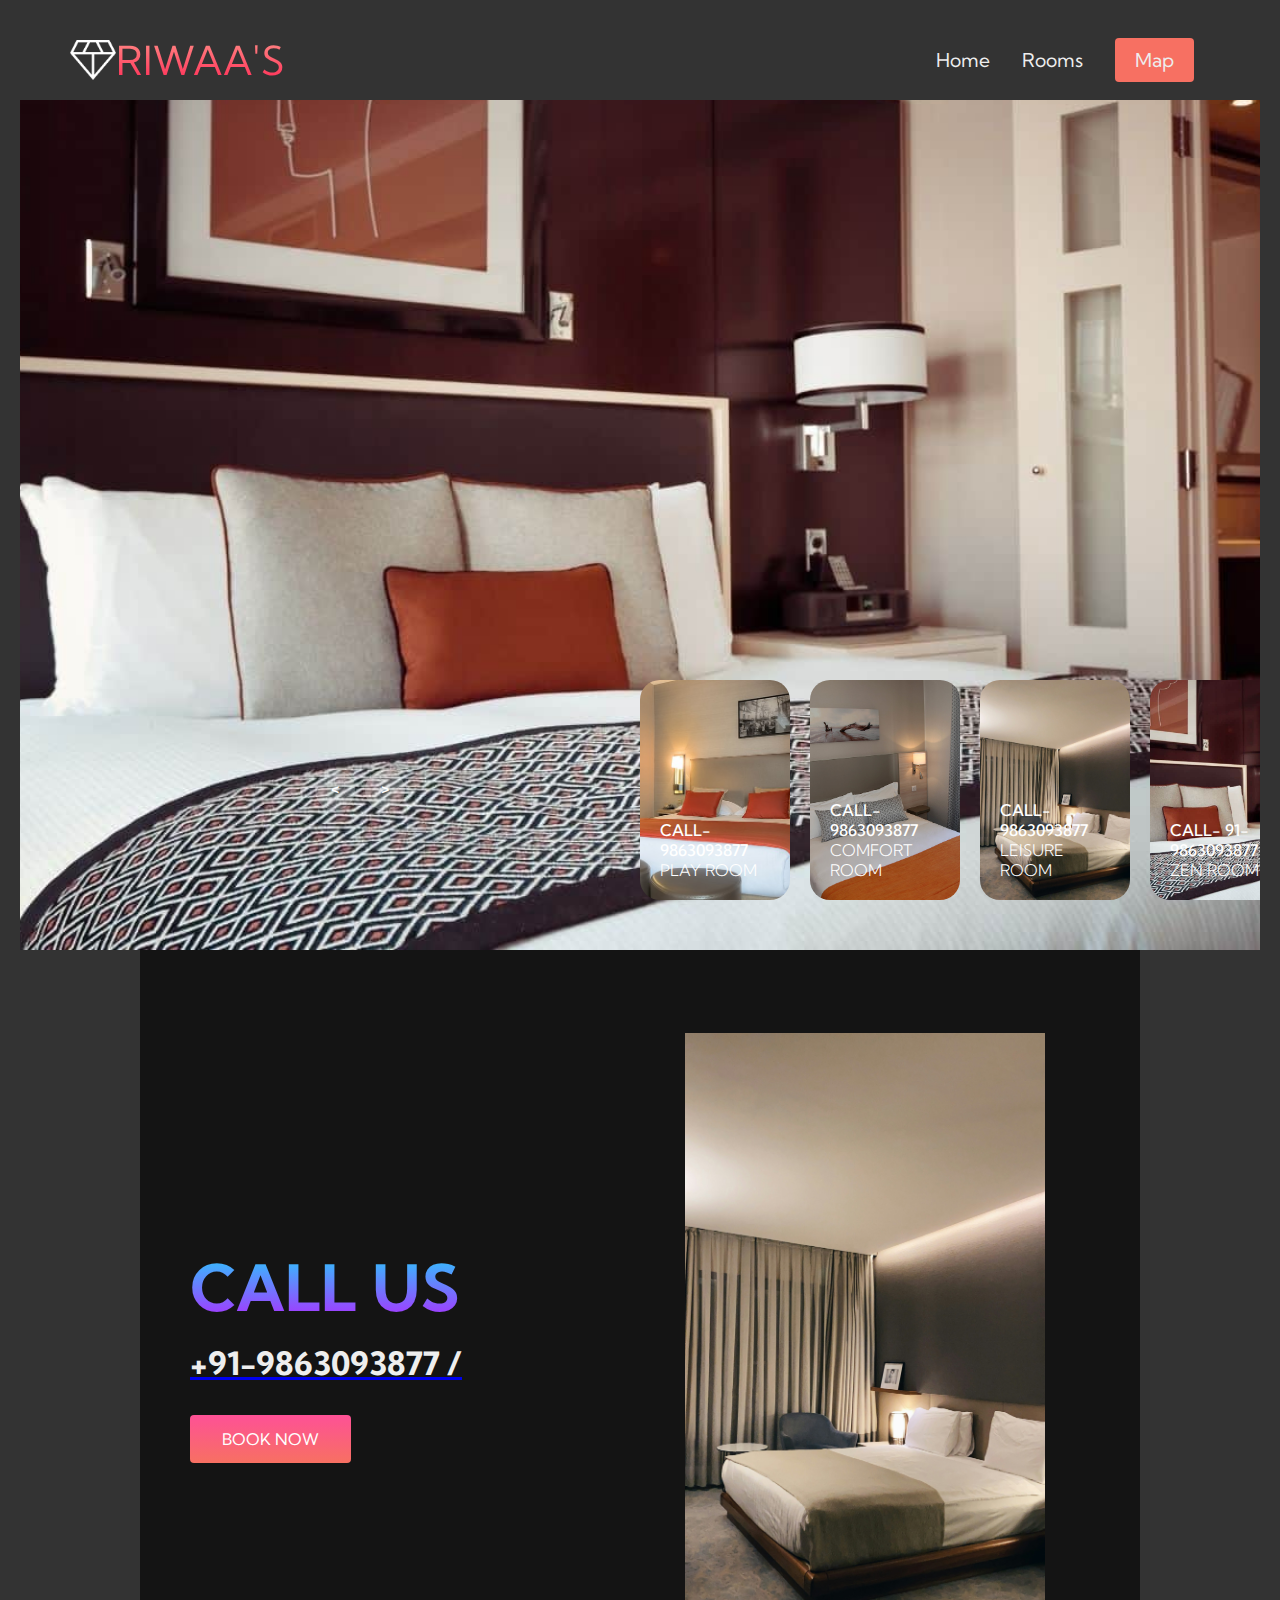
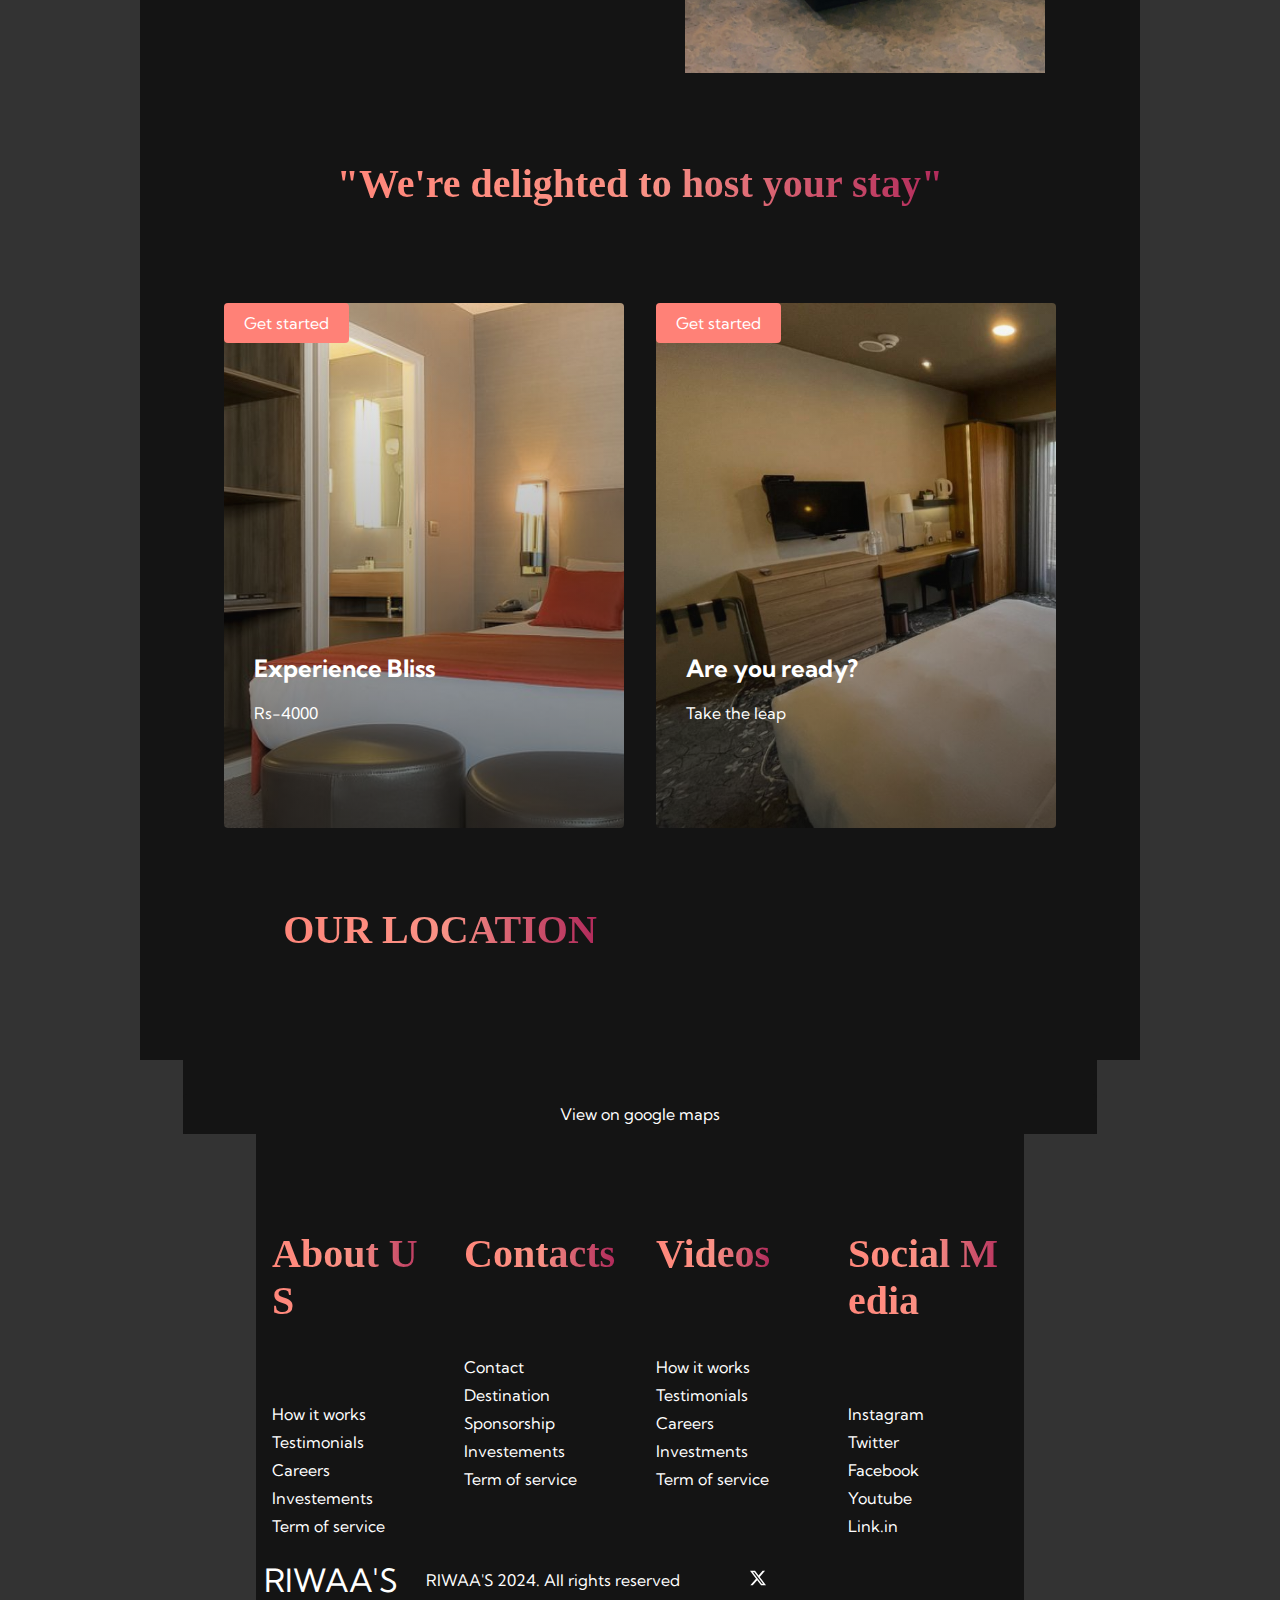
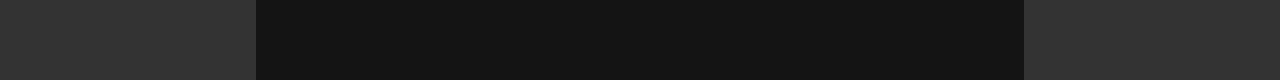
<file: index.html>
<!DOCTYPE html>
<html lang="en">
<head>
    <meta charset="UTF-8">
    <meta name="viewport" content="width=device-width, initial-scale=1.0">
    <title>RIWAA'S Website</title>
    <link rel="stylesheet" href="Styles.css">
    <link rel="stylesheet" href="https://cdnjs.cloudflare.com/ajax/libs/font-awesome/6.7.1/css/all.min.css" integrity="sha512-5Hs3dF2AEPkpNAR7UiOHba+lRSJNeM2ECkwxUIxC1Q/FLycGTbNapWXB4tP889k5T5Ju8fs4b1P5z/iB4nMfSQ==" crossorigin="anonymous" referrerpolicy="no-referrer" />
    <link rel="preconnect" href="https://fonts.googleapis.com">
<link rel="preconnect" href="https://fonts.gstatic.com" crossorigin>
<link href="https://fonts.googleapis.com/css2?family=Kumbh+Sans:wght@100..900&display=swap" rel="stylesheet">

</head>
<body>
<!--Navbar section-->
  <nav class="navbar">
   <div class="navbar__container">
    <a href="" id="navbar__logo"><img src="./img/diamond-icon.png" alt="icon"> RIWAA'S 
    </a>
     <div class="navbar__toggle" id="mobile-menu">
        <span class="bar"></span>
        <span class="bar"></span>
        <span class="bar"></span>
    </div>
   <ul class="navbar__menu">
   <li class="navbar__item">
    <a href="./tech.html" class="navbar__links">Home</a>
     <li class="navbar__item">
        <a href="#" class="navbar__links">
            Rooms</a>
       </li>
       <li class="navbar__btn">
        <a href="tech.html" class="button">Map</a></li>
  </ul>
   </div>
  </nav>

    <!-- carousel -->
    <div class="carousel">
      <!-- list item -->
      <div class="list">
          <div class="item">
            <div class="carousel__container">
              <img src="./img/348172270.jpg">
              <div class="content">
                  <div class="author">ARSALAN</div>
                  <div class="title">RIWA'S GUEST HOUSE</div>
                  <div class="topic">ROOMS </div>
                  <div class="des">
                      <!-- lorem 50 -->
                     


                  </div>
                  <div class="buttons">
                      <button>KINGS</button>
                      <button>ROOM</button>
                  </div>
              </div>
          </div>
          <div class="item">
              <img src="./img/double-room.jpg">
              <div class="content">
                  <div class="author">ARSALAN</div>
                  <div class="title">RIWA'S GUEST HOUSE</div>
                  <div class="topic">ROOM</div>
                  <div class="des">
                    Shillong, the capital city of Meghalaya, is a hidden gem in India's northeast. With its stunning landscapes, pristine waterfalls, and lush green forests, Shillong is a nature lover's paradise. In this post, we'll take you on a journey through some of the most breathtaking natural wonders of Shillong.


                  </div>
                  <div class="buttons">
                      <button>PLAY</button>
                      <button>ROOM</button>
                  </div>
              </div>
          </div>
          <div class="item">
              <img src="./img/nwTpgsGUqAmAib52agRi_large.jpg">
              <div class="content">
                  <div class="author">ARSALAN</div>
                  <div class="title">RIWA'S GUEST HOUSE</div>
                  <div class="topic">ROOMS</div>
                  <div class="des">
                    Shillong, the capital city of Meghalaya, is a hidden gem in India's northeast. With its stunning landscapes, pristine waterfalls, and lush green forests, Shillong is a nature lover's paradise. In this post, we'll take you on a journey through some of the most breathtaking natural wonders of Shillong.


                  </div>
                  <div class="buttons">
                      <button>COMFORT</button>
                      <button>ROOM</button>
                  </div>
              </div>
          </div>
          <div class="item">
              <img src="./img/photo-1629140727571-9b5c6f6267b4.jpeg">
              <div class="content">
                  <div class="author">ARSALAN</div>
                  <div class="title">RIWA'S GUEST HOUSE</div>
                  <div class="topic">ROOMS</div>
                  <div class="des">
                    Shillong, the capital city of Meghalaya, is a hidden gem in India's northeast. With its stunning landscapes, pristine waterfalls, and lush green forests, Shillong is a nature lover's paradise. In this post, we'll take you on a journey through some of the most breathtaking natural wonders of Shillong.


                  </div>
                  <div class="buttons">
                      <button>LEISURE</button>
                      <button>ROOM</button>
                  </div>
              </div>
          </div>
          
          <div class="item">
              <img src="./img/size.jpg">
              <div class="content">
                  <div class="author">ARSALAN</div>
                  <div class="title">RIWA'S GUEST HOUSE</div>
                  <div class="topic">ROOMS </div>
                  <div class="des">
                      <!-- lorem 50 -->
                      Shillong, the capital city of Meghalaya, is a hidden gem in India's northeast. With its stunning landscapes, pristine waterfalls, and lush green forests, Shillong is a nature lover's paradise. In this post, we'll take you on a journey through some of the most breathtaking natural wonders of Shillong.


                  </div>
                  <div class="buttons">
                      <button>ZEN</button>
                      <button>ROOM</button>
                  </div>
              </div>
          </div>
      </div>
    </div>
    <!-- list thumnail -->
    <div class="thumbnail">
      <div class="item">
          <img src="./img/348172270.jpg">
          <div class="content">
              <div class="title">
                  CALL-9863093877
              </div>
              <div class="description">
                  KINGS ROOM
              </div>
          </div>
      </div>
      <div class="item">
          <img src="./img/double-room.jpg">
          <div class="content">
              <div class="title">
                  CALL-9863093877
              </div>
              <div class="description">
                  PLAY ROOM
              </div>
          </div>
      </div>
      <div class="item">
          <img src="./img/nwTpgsGUqAmAib52agRi_large.jpg">
          <div class="content">
              <div class="title">
                  CALL-9863093877
              </div>
              <div class="description">
                  COMFORT ROOM
              </div>
          </div>
      </div>
      <div class="item">
          <img src="./img/photo-1629140727571-9b5c6f6267b4.jpeg">
          <div class="content">
              <div class="title">
                  CALL-9863093877
              </div>
              <div class="description">
                  LEISURE ROOM
              </div>
          </div>
      </div>
      <div class="item">
          <img src="./img/size.jpg" width="300" >
          <div class="content">
              <div class="title">
                  CALL- 91-9863093877
              </div>
              <div class="description">
                  ZEN ROOM
              </div>
          </div>
      </div>
  </div>
  <!-- next prev -->

  <div class="arrows">
      <button id="prev"><</button>
      <button id="next">></button>
  </div>
  <!-- time running -->
  <div class="time"></div>
  
</div>
  <!--Hero section-->
  <div class="main">
    <div class="main__container">
      <div class="main__content">
        <h1></h1>
        <H2>CALL US</H2>
        <a href="tel:9863093877"><p>+91-9863093877 /</p> </a>
       
        <button class="main__btn"><a href="#">BOOK NOW </a>
        </button>
      </div>
      <div class="main__img--container">
        <img src="./img/photo-1629140727571-9b5c6f6267b4.jpeg" alt="pic" id="main__img">
      </div>
    </div>

    <!--Services section-->
    <div class="services">
      <h1>"We're delighted to host your stay" </h1>
      <div class="services__container">
        <div class="services__card">
          <h2>Experience Bliss </h2>
          <p>Rs-4000</p>
          <button>Get started</button>
        </div>
        <div class="services__container">
          <div class="services__card">
            <h2>Are you ready?</h2>
            <p>Take the leap</p>
            <button>Get started</button>
          </div>
      </div>
    </div>
 
    
    <!--Map Section-->
    <div class="map">
      <div class="map__container">
      <h1>OUR LOCATION</h1>
        <iframe src="https://www.google.com/maps/embed?pb=!1m26!1m12!1m3!1d792.2247799473155!2d91.90441944051179!3d25.577538472952515!2m3!1f0!2f0!3f0!3m2!1i1024!2i768!4f13.1!4m11!3e9!4m5!1s0x37507f256bc30b7d%3A0x2bae6e7936d9b158!2sRIWA&#39;S%20Guest%20house%20Demsei%C3%B1-%C3%8Fong%20Shillong%2C%20Meghalaya%20793011!3m2!1d25.577126399999997!2d91.90431339999999!4m3!3m2!1d25.577218199999997!2d91.9043274!5e1!3m2!1sen!2sin!4v1733806356042!5m2!1sen!2sin" width="400" height="250" style="border:0;" allowfullscreen="" loading="lazy" referrerpolicy="no-referrer-when-downgrade"></iframe>
        <a href="" class="button">
            View on google maps</a>
           
              
      </div>

    </div>

    <!--Footer Section-->
    <div class="footer__container">
      <div class="footer__links">
        <div class="footer__link--wrapper">
          <div class="footer__link--items">
            <h1>About US</h1>
            <a href="#">How it works</a>
            <a href="#">Testimonials</a>
            <a href="#">Careers</a>
            <a href="#">Investements</a>
            <a href="#">Term of service</a>
          </div>
          <div class="footer__link--items">
           <h1>Contacts</h1>
            <a href="#">Contact</a>
            <a href="#">Destination</a>
            <a href="#">Sponsorship</a>
            <a href="#">Investements</a>
            <a href="#">Term of service</a>
          </div>
        </div>
        <div class="footer__link--wrapper">
          <div class="footer__link--items">
            <h1>Videos</h1>
            <a href="#">How it works</a>
            <a href="#">Testimonials</a>
            <a href="#">Careers</a>
            <a href="#">Investments</a>
            <a href="#">Term of service</a>
          </div>
          <div class="footer__link--items">
            <h1>Social Media </h1>
            <a href="">Instagram</a>
            <a href="#">Twitter</a>
            <a href="#">Facebook</a>
            <a href="#">Youtube</a>
            <a href="#">Link.in</a>
          </div>
        </div>
      </div>
      <div class="social__media">
        <div class="social__media--wrap">
          <div class="footer__logo">
            <a href="#" id="footer__logo"><i class="fas fa-gem"></i>RIWAA'S</a>
          </div>
          <p class="website__rights">RIWAA'S 2024. All rights reserved
           </p>
           <div class="social__icons">
            <a href="https://www.facebook.com/" class="social__icon--link"target="_blank" >
              <i class="fab fa-facebook"></i>
            </a>
            <div class="social__icons">
              <a href="https://www.instagram.com/arsalan_kyndiah/profilecard/?igsh=ZnplOGxxeXRocGJ3" class="social__icon--link"target="_blank" >
                <i class="fab fa-instagram"></i>
              </a>
              <div class="social__icons">
                <a href="" class="social__icon--link"target="_blank" >
               <svg xmlns="http://www.w3.org/2000/svg" width="16" height="16" fill="currentColor" class="bi bi-twitter-x" viewBox="0 0 16 16">
  <path d="M12.6.75h2.454l-5.36 6.142L16 15.25h-4.937l-3.867-5.07-4.425 5.07H.316l5.733-6.57L0 .75h5.063l3.495 4.633L12.601.75Zm-.86 13.028h1.36L4.323 2.145H2.865z"/>
</svg>
                </a>
                <div class="social__icons">
                  <a href="" class="social__icon--link"target="_blank" >
                    <i class="fab fa-linkedin"></i>
                  </a>
                  <div class="social__icons">
                    <a href="" class="social__icon--link"target="_blank" >
                      <i class="fab fa-youtube"></i>
                    </a>
           </div>
        </div>
      </div>
    </div>
  </div>
  <script src="./main.js"  ></script>
    
</body>
</html>
</file>
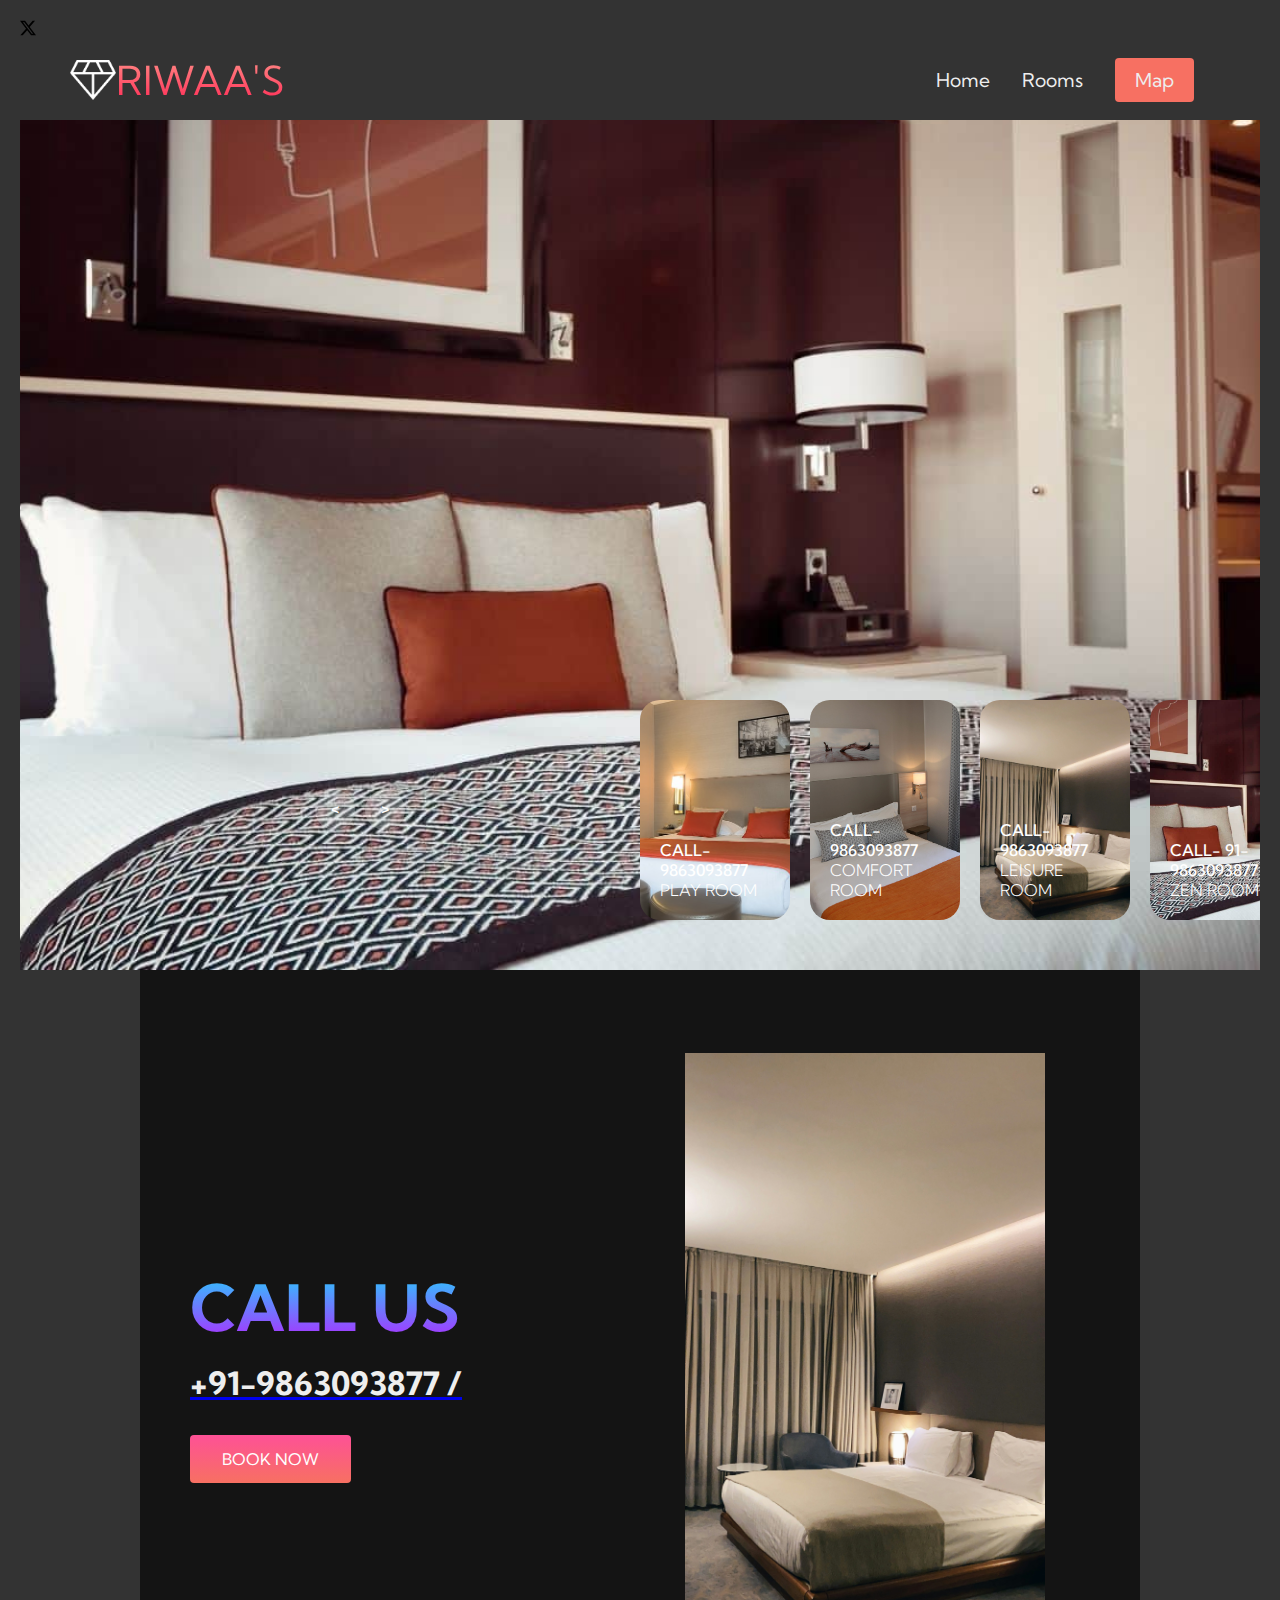
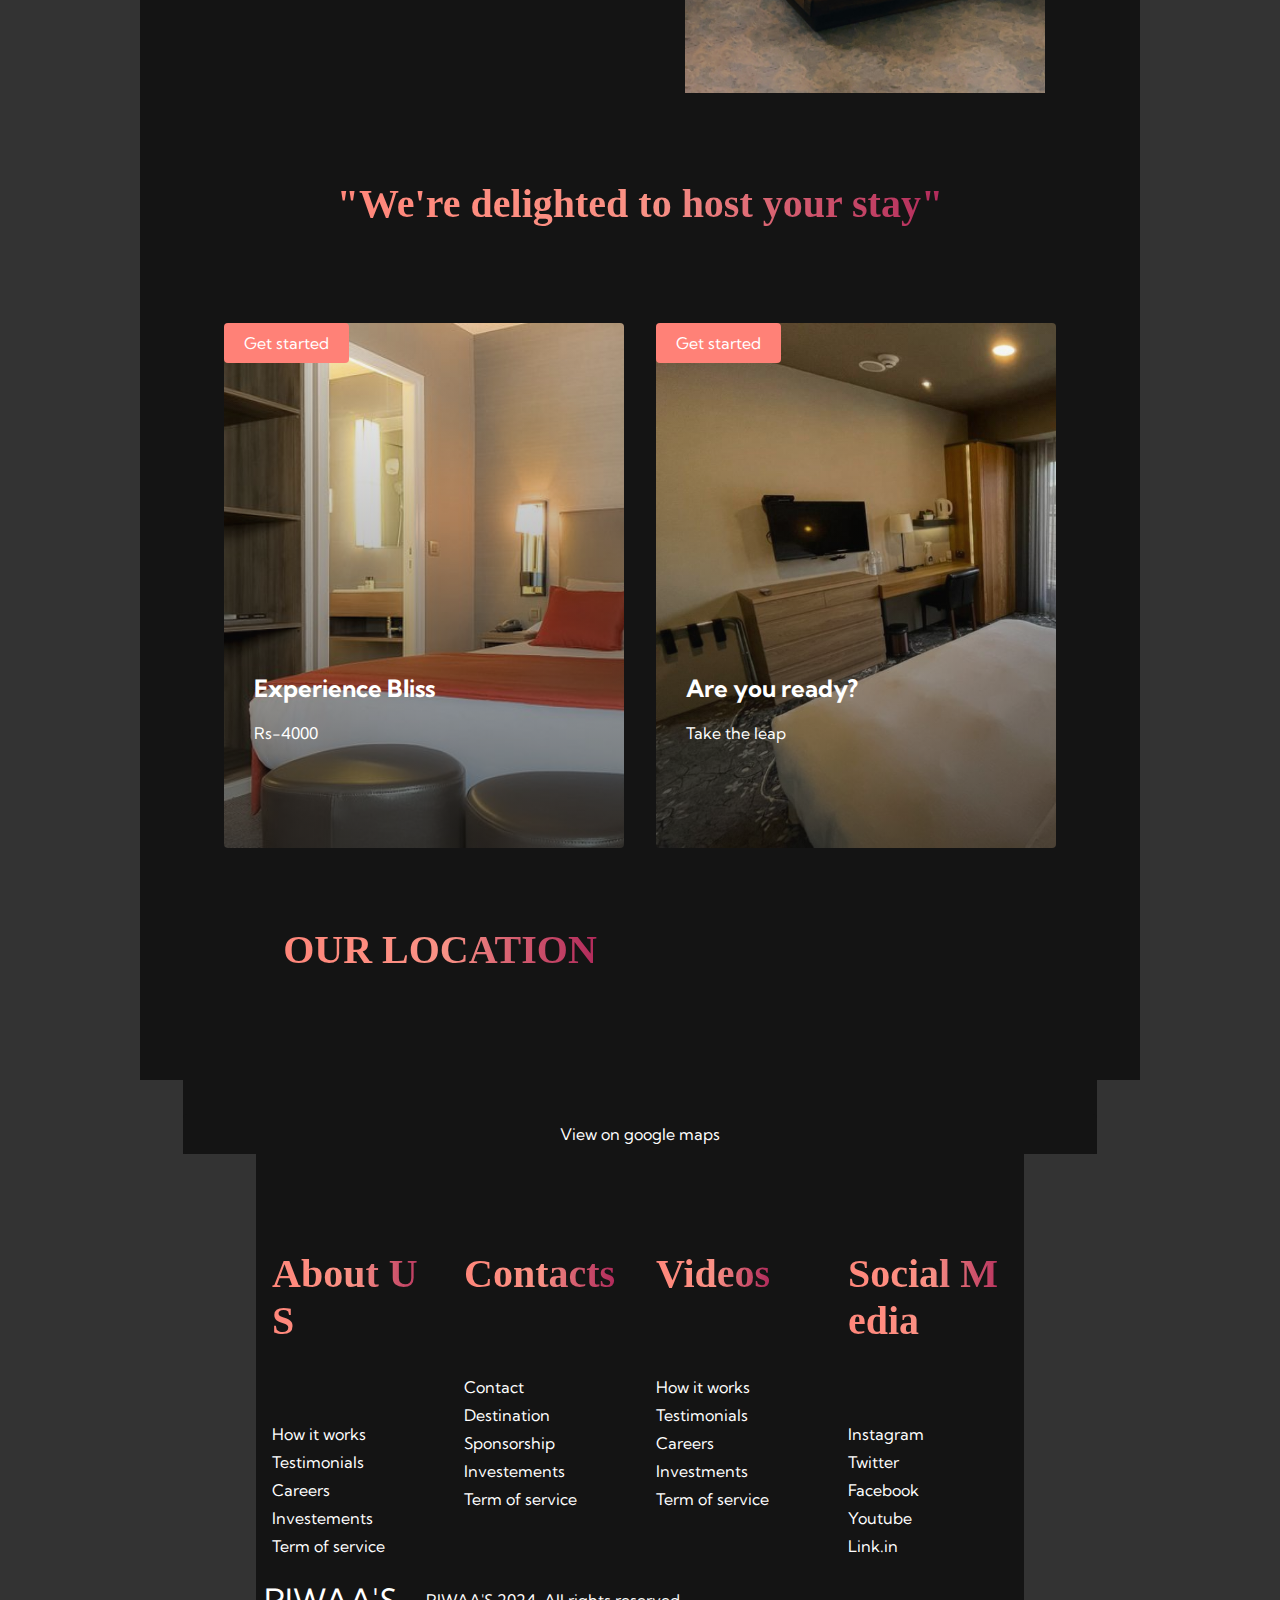
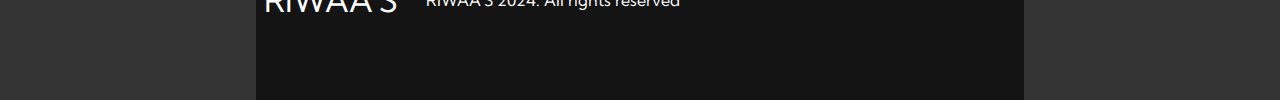
<file: tech.html>
<!DOCTYPE html>
<html lang="en">
<head>
    <meta charset="UTF-8">
    <meta name="viewport" content="width=device-width, initial-scale=1.0">
    <title>NEXT Website</title>
    <link rel="stylesheet" href="Styles.css">
    <link rel="stylesheet" href="https://cdnjs.cloudflare.com/ajax/libs/font-awesome/6.7.1/css/all.min.css" integrity="sha512-5Hs3dF2AEPkpNAR7UiOHba+lRSJNeM2ECkwxUIxC1Q/FLycGTbNapWXB4tP889k5T5Ju8fs4b1P5z/iB4nMfSQ==" crossorigin="anonymous" referrerpolicy="no-referrer" />
    <link rel="preconnect" href="https://fonts.googleapis.com">
<link rel="preconnect" href="https://fonts.gstatic.com" crossorigin>
<link href="https://fonts.googleapis.com/css2?family=Kumbh+Sans:wght@100..900&display=swap" rel="stylesheet">
<svg xmlns="http://www.w3.org/2000/svg" width="16" height="16" fill="currentColor" class="bi bi-twitter-x" viewBox="0 0 16 16">
  <path d="M12.6.75h2.454l-5.36 6.142L16 15.25h-4.937l-3.867-5.07-4.425 5.07H.316l5.733-6.57L0 .75h5.063l3.495 4.633L12.601.75Zm-.86 13.028h1.36L4.323 2.145H2.865z"/>
</svg>
</head>
<body>
<!--Navbar section-->
  <nav class="navbar">
   <div class="navbar__container">
    <a href="" id="navbar__logo"><img src="./img/diamond-icon.png" alt="icon"> RIWAA'S 
    </a>
     <div class="navbar__toggle" id="mobile-menu">
        <span class="bar"></span>
        <span class="bar"></span>
        <span class="bar"></span>
    </div>
   <ul class="navbar__menu">
   <li class="navbar__item">
    <a href="./tech.html" class="navbar__links">Home</a>
     <li class="navbar__item">
        <a href="#" class="navbar__links">
            Rooms</a>
       </li>
       <li class="navbar__btn">
        <a href="tech.html" class="button">Map</a></li>
  </ul>
   </div>
  </nav>

    <!-- carousel -->
    <div class="carousel">
      <!-- list item -->
      <div class="list">
          <div class="item">
            <div class="carousel__container">
              <img src="./img/348172270.jpg">
              <div class="content">
                  <div class="author">ARSALAN</div>
                  <div class="title">RIWA'S GUEST HOUSE</div>
                  <div class="topic">ROOMS </div>
                  <div class="des">
                      <!-- lorem 50 -->
                      Shillong, the capital city of Meghalaya, is a hidden gem in India's northeast. With its stunning landscapes, pristine waterfalls, and lush green forests, Shillong is a nature lover's paradise. In this post, we'll take you on a journey through some of the most breathtaking natural wonders of Shillong.


                  </div>
                  <div class="buttons">
                      <button>KINGS</button>
                      <button>ROOM</button>
                  </div>
              </div>
          </div>
          <div class="item">
              <img src="./img/double-room.jpg">
              <div class="content">
                  <div class="author">ARSALAN</div>
                  <div class="title">RIWA'S GUEST HOUSE</div>
                  <div class="topic">ROOM</div>
                  <div class="des">
                    Shillong, the capital city of Meghalaya, is a hidden gem in India's northeast. With its stunning landscapes, pristine waterfalls, and lush green forests, Shillong is a nature lover's paradise. In this post, we'll take you on a journey through some of the most breathtaking natural wonders of Shillong.


                  </div>
                  <div class="buttons">
                      <button>PLAY</button>
                      <button>ROOM</button>
                  </div>
              </div>
          </div>
          <div class="item">
              <img src="./img/nwTpgsGUqAmAib52agRi_large.jpg">
              <div class="content">
                  <div class="author">ARSALAN</div>
                  <div class="title">RIWA'S GUEST HOUSE</div>
                  <div class="topic">ROOMS</div>
                  <div class="des">
                    Shillong, the capital city of Meghalaya, is a hidden gem in India's northeast. With its stunning landscapes, pristine waterfalls, and lush green forests, Shillong is a nature lover's paradise. In this post, we'll take you on a journey through some of the most breathtaking natural wonders of Shillong.


                  </div>
                  <div class="buttons">
                      <button>COMFORT</button>
                      <button>ROOM</button>
                  </div>
              </div>
          </div>
          <div class="item">
              <img src="./img/photo-1629140727571-9b5c6f6267b4.jpeg">
              <div class="content">
                  <div class="author">ARSALAN</div>
                  <div class="title">RIWA'S GUEST HOUSE</div>
                  <div class="topic">ROOMS</div>
                  <div class="des">
                    Shillong, the capital city of Meghalaya, is a hidden gem in India's northeast. With its stunning landscapes, pristine waterfalls, and lush green forests, Shillong is a nature lover's paradise. In this post, we'll take you on a journey through some of the most breathtaking natural wonders of Shillong.


                  </div>
                  <div class="buttons">
                      <button>LEISURE</button>
                      <button>ROOM</button>
                  </div>
              </div>
          </div>
          
          <div class="item">
              <img src="./img/size.jpg">
              <div class="content">
                  <div class="author">ARSALAN</div>
                  <div class="title">RIWA'S GUEST HOUSE</div>
                  <div class="topic">ROOMS </div>
                  <div class="des">
                      <!-- lorem 50 -->
                      Shillong, the capital city of Meghalaya, is a hidden gem in India's northeast. With its stunning landscapes, pristine waterfalls, and lush green forests, Shillong is a nature lover's paradise. In this post, we'll take you on a journey through some of the most breathtaking natural wonders of Shillong.


                  </div>
                  <div class="buttons">
                      <button>ZEN</button>
                      <button>ROOM</button>
                  </div>
              </div>
          </div>
      </div>
    </div>
    <!-- list thumnail -->
    <div class="thumbnail">
      <div class="item">
          <img src="./img/348172270.jpg">
          <div class="content">
              <div class="title">
                  CALL-9863093877
              </div>
              <div class="description">
                  KINGS ROOM
              </div>
          </div>
      </div>
      <div class="item">
          <img src="./img/double-room.jpg">
          <div class="content">
              <div class="title">
                  CALL-9863093877
              </div>
              <div class="description">
                  PLAY ROOM
              </div>
          </div>
      </div>
      <div class="item">
          <img src="./img/nwTpgsGUqAmAib52agRi_large.jpg">
          <div class="content">
              <div class="title">
                  CALL-9863093877
              </div>
              <div class="description">
                  COMFORT ROOM
              </div>
          </div>
      </div>
      <div class="item">
          <img src="./img/photo-1629140727571-9b5c6f6267b4.jpeg">
          <div class="content">
              <div class="title">
                  CALL-9863093877
              </div>
              <div class="description">
                  LEISURE ROOM
              </div>
          </div>
      </div>
      <div class="item">
          <img src="./img/size.jpg" width="300" >
          <div class="content">
              <div class="title">
                  CALL- 91-9863093877
              </div>
              <div class="description">
                  ZEN ROOM
              </div>
          </div>
      </div>
  </div>
  <!-- next prev -->

  <div class="arrows">
      <button id="prev"><</button>
      <button id="next">></button>
  </div>
  <!-- time running -->
  <div class="time"></div>
  
</div>
  <!--Hero section-->
  <div class="main">
    <div class="main__container">
      <div class="main__content">
        <h1></h1>
        <H2>CALL US</H2>
        <a href="tel:9863093877"><p>+91-9863093877 /</p> </a>
       
        <button class="main__btn"><a href="#">BOOK NOW </a>
        </button>
      </div>
      <div class="main__img--container">
        <img src="./img/photo-1629140727571-9b5c6f6267b4.jpeg" alt="pic" id="main__img">
      </div>
    </div>

    <!--Services section-->
    <div class="services">
      <h1>"We're delighted to host your stay" </h1>
      <div class="services__container">
        <div class="services__card">
          <h2>Experience Bliss </h2>
          <p>Rs-4000</p>
          <button>Get started</button>
        </div>
        <div class="services__container">
          <div class="services__card">
            <h2>Are you ready?</h2>
            <p>Take the leap</p>
            <button>Get started</button>
          </div>
      </div>
    </div>
 
    
    <!--Map Section-->
    <div class="map">
      <div class="map__container">
      <h1>OUR LOCATION</h1>
        <iframe src="https://www.google.com/maps/embed?pb=!1m26!1m12!1m3!1d792.2247799473155!2d91.90441944051179!3d25.577538472952515!2m3!1f0!2f0!3f0!3m2!1i1024!2i768!4f13.1!4m11!3e9!4m5!1s0x37507f256bc30b7d%3A0x2bae6e7936d9b158!2sRIWA&#39;S%20Guest%20house%20Demsei%C3%B1-%C3%8Fong%20Shillong%2C%20Meghalaya%20793011!3m2!1d25.577126399999997!2d91.90431339999999!4m3!3m2!1d25.577218199999997!2d91.9043274!5e1!3m2!1sen!2sin!4v1733806356042!5m2!1sen!2sin" width="400" height="250" style="border:0;" allowfullscreen="" loading="lazy" referrerpolicy="no-referrer-when-downgrade"></iframe>
        <a href="" class="button">
            View on google maps</a>
           
              
      </div>

    </div>

    <!--Footer Section-->
    <div class="footer__container">
      <div class="footer__links">
        <div class="footer__link--wrapper">
          <div class="footer__link--items">
            <h1>About US</h1>
            <a href="#">How it works</a>
            <a href="#">Testimonials</a>
            <a href="#">Careers</a>
            <a href="#">Investements</a>
            <a href="#">Term of service</a>
          </div>
          <div class="footer__link--items">
           <h1>Contacts</h1>
            <a href="#">Contact</a>
            <a href="#">Destination</a>
            <a href="#">Sponsorship</a>
            <a href="#">Investements</a>
            <a href="#">Term of service</a>
          </div>
        </div>
        <div class="footer__link--wrapper">
          <div class="footer__link--items">
            <h1>Videos</h1>
            <a href="#">How it works</a>
            <a href="#">Testimonials</a>
            <a href="#">Careers</a>
            <a href="#">Investments</a>
            <a href="#">Term of service</a>
          </div>
          <div class="footer__link--items">
            <h1>Social Media </h1>
            <a href="">Instagram</a>
            <a href="#">Twitter</a>
            <a href="#">Facebook</a>
            <a href="#">Youtube</a>
            <a href="#">Link.in</a>
          </div>
        </div>
      </div>
      <div class="social__media">
        <div class="social__media--wrap">
          <div class="footer__logo">
            <a href="#" id="footer__logo"><i class="fas fa-gem"></i>RIWAA'S</a>
          </div>
          <p class="website__rights">RIWAA'S 2024. All rights reserved
           </p>
           <div class="social__icons">
            <a href="https://www.facebook.com/" class="social__icon--link"target="_blank" >
              <i class="fab fa-facebook"></i>
            </a>
            <div class="social__icons">
              <a href="https://www.instagram.com/arsalan_kyndiah/profilecard/?igsh=ZnplOGxxeXRocGJ3" class="social__icon--link"target="_blank" >
                <i class="fab fa-instagram"></i>
              </a>
              <div class="social__icons">
                <a href="" class="social__icon--link"target="_blank" >
               <i class="fab fa-x"></i>
                </a>
                <div class="social__icons">
                  <a href="" class="social__icon--link"target="_blank" >
                    <i class="fab fa-linkedin"></i>
                  </a>
                  <div class="social__icons">
                    <a href="" class="social__icon--link"target="_blank" >
                      <i class="fab fa-youtube"></i>
                    </a>
           </div>
        </div>
      </div>
    </div>
  </div>
  <script src="./main.js"  ></script>
    
</body>
</html>
</file>
<file: Styles.css>
* {
    box-sizing: border-box;
    margin: 0;
    padding: 0;
    font-family: 'Kumbh Sans', sans-serif;
}

.navbar {
    background: #333;
    display: flex;
    height: 80px;
    justify-content: center;
    align-items: center;
    font-size: 1.2rem;  
    position: sticky;
    top: 0;
    z-index: 999;
}
.navbar img{
    height:50%;
     width:50%;
}

.navbar__container {
    display: flex;
    height: 80px;
    z-index: 1;
    width: 100%;
    max-width: 1300px;
    justify-content: space-between;
    margin: 0 auto;
    padding: 0 50px;

}

#navbar__logo {
    background-color: #ff8177;
    background-image: linear-gradient(to top, #ff0844 0%, #ffb199 100%);
    background-size: 100%;
    -webkit-background-clip: text;
    -moz-background-clip: text;
    -webkit-text-fill-color: transparent;
    -moz-text-fill-color: transparent;
    display: flex;
    align-items: center;
    cursor: pointer;
    text-decoration: none;
    font-size:2.5rem;    
}

.fa-gem {
    margin-right: 0.5rem;

}

.navbar__menu {
    display: flex;
    align-items: center;
    list-style: none;
    text-align: center;

}

.navbar__item {
    height: 80px;

}

.navbar__links {
    color: #eee;
    display: flex;
    align-items: center;
    justify-content: center;
    text-decoration: none;
    padding: 1rem;
    height: 100%;
}

.navbar__btn {
    display: flex;
    align-items: center;
    justify-content: center;
    padding: 0 1rem;
    width: 100%;
}

.button {
    display: flex;
    align-items: center;
    justify-content: center;
    text-decoration: none;
    padding: 10px 20px;
    height: 100%;
    width: 100%;
    border: none;
    outline: none;
    border-radius: 4px;
    background-color: #f77062;
    color: #eee;

}

.button:hover {
    background-color: #4837ff;
    transition: all 0.3s ease;
}

.navbar__links:hover {
    color: #f77062;
    transition: all 0.3s ease;

}

@media screen and (max-width:960px) {
    .navbar__container {
        display: flex;
        justify-content: space-between;
        height: 80px;
        z-index: 1;
        width: 100%;
        max-width: 1300px;
        padding: 0;
    }

    .navbar__menu {
        display: grid;
        grid-template-columns: auto;
        margin: auto;
        width: 100%;
        position: absolute;
        top: -1000px;
        opacity: 0;
        transition: all 0.3s ease;
        height: 50vh;
        z-index: -1;
        background: #131313;
    }

    .navbar__menu.active {
        background: #131313;
        top: 100%;
        opacity: 1;
        transition: all 0.5s ease;
        z-index: 99;
        height: 50vh;
        font-size: 1.6rem;
    }

    #navbar__logo {
        padding-left: 25px;
    }

    .navbar__toggle .bar {
        width: 25px;
        height: 3px;
        margin: 5px auto;
        transition: all 0.3s ease-in-out;
        background: #eee;
    }

    .navbar__item {
        width: 100%;
    }

    .navbar__link {
        align-items: center;
        padding: 2rem;
        width: 100%;
        display: table;
    }

    #mobile-menu {
        position: absolute;
        top: 20%;
        right: 5%;
        transform: translate(5%, 20%);
    }

    .navbar__btn {
        padding-bottom: 2rem;

    }

    .button {
        display: flex;
        justify-content: center;
        align-items: center;
        width: 80%;
        height: 80px;
        margin: 0;
    }

    .navbar__toggle .bar {
        display: block;
        cursor: pointer;
    }

    #mobile-menu.is-active .bar:nth-child(2) {
        opacity: 0;
    }

    #mobile-menu.is-active .bar:nth-child(1) {
        transform: translateY(8px) rotate(45deg);
    }

    #mobile-menu.is-active .bar:nth-child(3) {
        transform: translateY(-8px) rotate(-45deg);
    }

}

/* carousel */
.carousel{
    height: 100vh;
    margin-top: -50px;
    overflow: hidden;
    position: relative;
}

.carousel .list .item{
    width: 100%;
    height: 100%;
    position: absolute;
    inset: 0 0 0 0;
}
.carousel .list .item img{
    width: 100%;
    height: 100%;
    object-fit: cover;
}
.carousel .list .item .content{
    position: absolute;
    top: 20%;
    width: 1140px;
    max-width: 80%;
left: 50%;                                                                              
    transform: translateX(-50%);
    padding-right: 30%;
    box-sizing: border-box;
    color: #fff;
    text-shadow: 0 5px 10px #0004;
}
.carousel .list .item .author{
    font-weight: bold;
    letter-spacing: 10px;
}
.carousel .list .item .title,
.carousel .list .item .topic{
    font-size: 5em;
    font-weight: bold;
    line-height: 1.3em;
}
.carousel .list .item .topic{
    color: #f1683a;
}
.carousel .list .item .buttons{
    display: grid;
    grid-template-columns: repeat(2, 130px);
    grid-template-rows: 40px;
    gap: 5px;
    margin-top: 20px;
}
.carousel .list .item .buttons button{
    border: none;
    background-color: #eee;
    letter-spacing: 3px;
    font-family: Poppins;
    font-weight: 500;
}
.carousel .list .item .buttons button:nth-child(2){
    background-color: transparent;
    border: 1px solid #fff;
    color: #eee;
}
/* thumbail */
.thumbnail{
    position: absolute;
    bottom: 50px;
    left: 50%;
    width: max-content;
    z-index: 100;
    display: flex;
    gap: 20px;
}
.thumbnail .item{
    width: 150px;
    height: 220px;
    flex-shrink: 0;
    position: relative;
}
.thumbnail .item img{
    width: 100%;
    height: 100%;
    object-fit: cover;
    border-radius: 20px;
}
.thumbnail .item .content{
    color: #fff;
    position: absolute;
    bottom: 10px;
    left: 10px;
    right: 10px;
}
.thumbnail .item .content .title{
    font-weight: 500;
}
.thumbnail .item .content .description{
    font-weight: 300;
}



/* main (center website) */
* {
    box-sizing: border-box;
  }
  
  body {
    background-color:#333;
    padding: 20px;
    font-family: poppins;
  }
  
 
  .main {
    max-width: 1000px;
    margin: auto;
  }
  
  h1 {
    font-size: 50px;
    word-break: break-all;
    font-family: corgette cursive;
  }
  
  .row {
    margin: 8px -16px;
  }
  
  /* Add padding BETWEEN each column (if you want) */
  .row,
  .row > .column {
    padding: 8px;
  }
  
  /* Create four equal columns that floats next to each other */
  .column {
    float: left;
    width: 25%;
  }
  
  /* Clear floats after rows */
  .row:after {
    content: "";
    display: table;
    clear: both;
  }
  
  /* Content */
  .content {
    background-color: ;
    padding: 10px;
  }
  
  /* Responsive layout - makes a two column-layout instead of four columns */
  @media screen and (max-width: 900px) {
    .column {
      width: 50%;
    }
  }
  
  /* Responsive layout - makes the two columns stack on top of each other instead of next to each other */
  @media screen and (max-width: 600px) {
    .column {
      width: 100%;
    }
  }

/* arrows */
.arrows{
    position: absolute;
    top: 80%;
    right: 52%;
    z-index: 100;
    width: 300px;
    max-width: 30%;
    display: flex;
    gap: 10px;
    align-items: center;
}
.arrows button{
    width: 40px;
    height: 40px;
    border-radius: 50%;
    background-color: #eee4;
    border: none;
    color: #fff;
    font-family: monospace;
    font-weight: bold;
    transition: .5s;
}
.arrows button:hover{
    background-color: #fff;
    color: #000;
}

/* animation */
.carousel .list .item:nth-child(1){
    z-index: 1;
}

/* animation text in first item */

.carousel .list .item:nth-child(1) .content .author,
.carousel .list .item:nth-child(1) .content .title,
.carousel .list .item:nth-child(1) .content .topic,
.carousel .list .item:nth-child(1) .content .des,
.carousel .list .item:nth-child(1) .content .buttons
{
    transform: translateY(50px);
    filter: blur(20px);
    opacity: 0;
    animation: showContent .5s 1s linear 1 forwards;
}
@keyframes showContent{
    to{
        transform: translateY(0px);
        filter: blur(0px);
        opacity: 1;
    }
}
.carousel .list .item:nth-child(1) .content .title{
    animation-delay: 1.2s!important;
}
.carousel .list .item:nth-child(1) .content .topic{
    animation-delay: 1.4s!important;
}
.carousel .list .item:nth-child(1) .content .des{
    animation-delay: 1.6s!important;
}
.carousel .list .item:nth-child(1) .content .buttons{
    animation-delay: 1.8s!important;
}
/* create animation when next click */
.carousel.next .list .item:nth-child(1) img{
    width: 150px;
    height: 220px;
    position: absolute;
    bottom: 50px;
    left: 50%;
    border-radius: 30px;
    animation: showImage .5s linear 1 forwards;
}
@keyframes showImage{
    to{
        bottom: 0;
        left: 0;
        width: 100%;
        height: 100%;
        border-radius: 0;
    }
}

.carousel.next .thumbnail .item:nth-last-child(1){
    overflow: hidden;
    animation: showThumbnail .5s linear 1 forwards;
}
.carousel.prev .list .item img{
    z-index: 100;
}
@keyframes showThumbnail{
    from{
        width: 0;
        opacity: 0;
    }
}
.carousel.next .thumbnail{
    animation: effectNext .5s linear 1 forwards;
}

@keyframes effectNext{
    from{
        transform: translateX(150px);
    }
}

/* running time */

.carousel .time{
    position: absolute;
    z-index: 1000;
    width: 0%;
    height: 3px;
    background-color: #f1683a;
    left: 0;
    top: 0;
}

.carousel.next .time,
.carousel.prev .time{
    animation: runningTime 3s linear 1 forwards;
}
@keyframes runningTime{
    from{ width: 100%}
    to{width: 0}
}


/* prev click */

.carousel.prev .list .item:nth-child(2){
    z-index: 2;
}

.carousel.prev .list .item:nth-child(2) img{
    animation: outFrame 0.5s linear 1 forwards;
    position: absolute;
    bottom: 0;
    left: 0;
}
@keyframes outFrame{
    to{
        width: 150px;
        height: 220px;
        bottom: 50px;
        left: 50%;
        border-radius: 20px;
    }
}

.carousel.prev .thumbnail .item:nth-child(1){
    overflow: hidden;
    opacity: 0;
    animation: showThumbnail .5s linear 1 forwards;
}
.carousel.next .arrows button,
.carousel.prev .arrows button{
    pointer-events: none;
}
.carousel.prev .list .item:nth-child(2) .content .author,
.carousel.prev .list .item:nth-child(2) .content .title,
.carousel.prev .list .item:nth-child(2) .content .topic,
.carousel.prev .list .item:nth-child(2) .content .des,
.carousel.prev .list .item:nth-child(2) .content .buttons
{
    animation: contentOut 1.5s linear 1 forwards!important;
}

@keyframes contentOut{
    to{
        transform: translateY(-150px);
        filter: blur(20px);
        opacity: 0;
    }
}



/* Hero Section CSS */

.main {
    background-color: #141414;
}

.main__container {
    display: grid;
    grid-template-columns: 1fr 1fr;
    align-items: center;
    justify-self: center;
    margin: 0auto;
    height: 90vh;
    background-color: #141414;
    z-index: 1;
    width: 100%;
    max-width: 1300px;
    padding: 0 50px;
}

.main__content h1 {
    font-size: 4rem;
    background-color: #ff8177;
    background-image: linear-gradient(to top, #ff0844 0%, #ffb199 100%);
    background-size: 100%;
    -webkit-background-clip: text;
    -moz-background-clip: text;
    -webkit-text-fill-color: transparent;
    -moz-text-fill--color: transparent;

}

.main__content h2 {
    font-size: 4rem;
    background-color: #ff8177;
    background-image: linear-gradient(to top, #b721ff 0%, #21d4fd 100%);
    background-size: 100%;
    -webkit-background-clip: text;
    -moz-background-clip: text;
    -webkit-text-fill-color: transparent;
    -moz-text-fill--color: transparent;


}

.main__content p {
    margin-top: 1rem;
    font-size: 2rem;
    font-weight: 700;
    color: #eee
}

.main__btn {
    font-size: 1rem;
    background-image: linear-gradient(to top, #f77062 0%, #fe5196 100%);
    padding: 14px 32px;
    border: none;
    border-radius: 4px;
    color: #eee;
    margin-top: 2rem;
    cursor: pointer;
    position: relative;
    transition: all 0.35s ease;
    outline: none;

}

.main__btn a {
    position: relative;
    z-index: 2;
    color: #fff;
    text-decoration: none;

}

.main__btn:after {
    position: absolute;
    content: '';
    top: 0;
    left: 0;
    width: 0;
    height: 100%;
    background-color: #4837ff;
    transition: all 0.35s ease;
    border-radius: 4px;

}

.main__btn:hover {
    color: #eee;
}

.main__btn:hover:after {
    width: 100%;

}

.main__img--container {
    text-align: center;
}

#main__img {
    height: 80%;
    width: 80%;
}

/* Mobile Responsive */
@media screen and (max-width: 768px) {

    .main__container {
        display: grid;
        grid-template-columns: auto;
        align-items: center;
        justify-self: center;
        width: 100%;
        margin: 0 auto;
        height: 90vh
    }

    .main__content {
        text-align: center;

    }

    .main__content h1 {
        font-size: 2rem;
        margin-top: 2rem;
    }

    .main__content h2 {
        font-size: 3rem;
    }

    .main__content p {
        margin-top: 2rem;
        font-size: 1.5rem;
    }
}

@media screen and (max-width:480px) {
    .main__content h1 {
        font-size: 2rem;
        margin-top: 3rem;
    }

    .main__content h2 {
        font-size: 2rem;
    }

    .main__content p {
        margin-top: 2rem;
        font-size: 1.5rem;
    }

    .main__btn {
        padding: 12px 36px;
        margin: 2.5rem 0;
    }

}

/* Services section CSS */
.services {
    background-color: #141414;
    display: flex;
    flex-direction: column;
    align-items: center;
    height: 100vh;
}

.services h1 {
    background-color: #ff8177;
    background-image: linear-gradient(to right, #ff8177 0%, #ff867a 0%, #ff8c7f 21%, #f99185 52%, #cf556c 78%, #b12a5b 100%);
    background-size:100%;
    font-size:2.5rem;
    margin-bottom:5rem;
    -webkit-background-clip: text;
    -moz-background-clip: text;
    -webkit-text-fill-color: transparent;
    -moz-text-fill--color: transparent;
}
.services__container{
    display:flex;
    justify-content:center;
    flex-wrap:wrap;

}
.services__card{
    height:525px;
    width:400px;
    margin:1rem;
    border-radius:4px;
    background-image: linear-gradient(to bottom, rgba(0,0,0,0)0%,rgba(17,17,17,0.6)100%),
    url('./img/double-room.jpg');
    background-size:cover;
    position:relative;
    color:#fff;
     
}
.services__card:nth-last-child(1){
    background-image: linear-gradient(to bottom, rgba(0,0,0,0)0%,rgba(17,17,17,0.6)100%),
    url('./img/348172270.jpg')

}
.services h2{
    position:absolute;
    top:350px;
    left:30px;
}
.services__card p{
    position:absolute;
    top:400px;
    left:30px;
}
.services__card button{
    color:#fff;
    padding:10px 20px;
    border:none;
    outline:none;
    border-radius:4px;
    background-color:#ff8177;
    top:440px;
    left:30px;
    font-size:1rem;
    cursor:pointer;


}
.services__card:hover{
    transform: scale(1.075s);
    transition: 0.2s ease-in;
    cursor:pointer;


}
@media screen and (max-width:960px){
    .services{
        height:1600px;

    }
    .services h1{
        font-size:2rem;
        margin-top:12rem;

    }

}
@media screen and (max-width:480px){
    .services{
        height:1400px;
    }
    .services h1{
        font-size:1.2rem;

    }
    .services__card{
        width:300px;
    }

}
/* Map Section */

.map__container{
    background-color:#141414;
    display:flex;
    align-items:center;
    justify-content:center;
    flex-wrap:wrap;
    

  }
  
  .map h1{
    display:flex;
    justify-content:center;
    align-items:center;
    padding:0.5em 2;

    
  }
  .map .button{
    background-color:#141414;
    color:#fff;
    border-radius:4px;
    font-size:1rem;
    max-width:100%
    
  }
  @media screen and(max-width:960px){
    .map__container{
        height:1600px;
    }
    .map h1{
        font-size:2rem
    }
  }

/* Footer CSS */

.footer__container{
    background-color:#141414;
    padding:5rem 0;
    display:flex;
    flex-direction:column;
    justify-content:center;
    align-items:center;
}
#footer__logo{
    color:#fff;
    display:flex;
    align-items:center;
    cursor:none;
    text-decoration:none;
    font-size:2rem;
}
.footer__links{
    width:100%;
    max-width:100%;
    display:flex;
    justify-content:center;

}
.footer__link--wrapper{
    display:flex;


}
.footer__link--items{
    display:flex;
    flex-direction:column;
    align-items:flex-start;
    margin:16px;
    text-align:left;
    width:160px;
    box-sizing:border-box;
}
.footer__links  h3{
    margin-bottom:16px;
    
}

.footer__links  h3{
    color:#dcdcdc;
    
}
.footer__link--items  a{
    color:#fff;
    text-decoration:none;
    margin-bottom:0.5rem;

}
.footer__link--items a:hover{
    color:#e9e9e9;
    transition: 0.3s ease-out;

}

/* Contact Section */

#contact .container{
    display:grid;
    grid-template-columns: auto 1fr 1fr;
    justify-content:center;
    color:#eee
}

.info{
    margin-block:1em;
}
.info > div{
    margin-bottom:2em;
}
.social{
    display:flex;
    justify-content:center;
    align-items:center;
    flex-direction:column;
    gap:2em;

}
.social a{
    font-size:1.2em;
    transition:300ms;
    padding:0.5em 3em
}
.social a:hover {
    color:#dc4141;
}
/*=== Btn-Placeholder ===*/
.btn-placeholder {
    color:#dc4141
}

/* Social Icons */

.social__icon--link{
    color:#fff;
}

.social__media{
    max-width:1000px;
    width:100%;
}
.social__media a:hover{
    color:#ff8177;
}
.social__media--wrap{
    display:flex;
    align-items:center;
    justify-content:space-between;
    width:90%;
    max-width:1000px;
    margin:40px auto 0auto;
    
}
.social__icons {
    display:flex;
    justify-content:space-between;
    align-items:center;
    width:240px;
    padding:0 0.9rem
        
}
.social__logo{
    color:#fff;
    justify-self: flex-start;
    margin-left: 20px;
    cursor:pointer;
    text-decoration:none;
    font-size:2rem;
    display:flex;
    align-items:center;
    margin-bottom:16px;

}
.website__rights{
    color:#fff;

}
@media screen and (max-width:960px){
    .footer__container{
        height:1600px;
    }
    .footer__links{
        padding-top:2rem;
    }
    #footer__logo{
        margin-bottom:2rem;
    }
    .website__rights{
        margin-bottom: 2rem;
    }
    .footer__link--wrapper{
        flex-direction:column;

    }
    .social__media--wrap{
        flex-direction:column;
    }
}
@media screen and(max-width:480px){
    .footer__link--items{
        margin:0;
        padding:10px;
        width:100%;
    }

    }
    @media screen and(max-width:280px){
        .social__media{
            margin:0;
            padding:10px;
            width:100%;
    
        }
}
</file>
